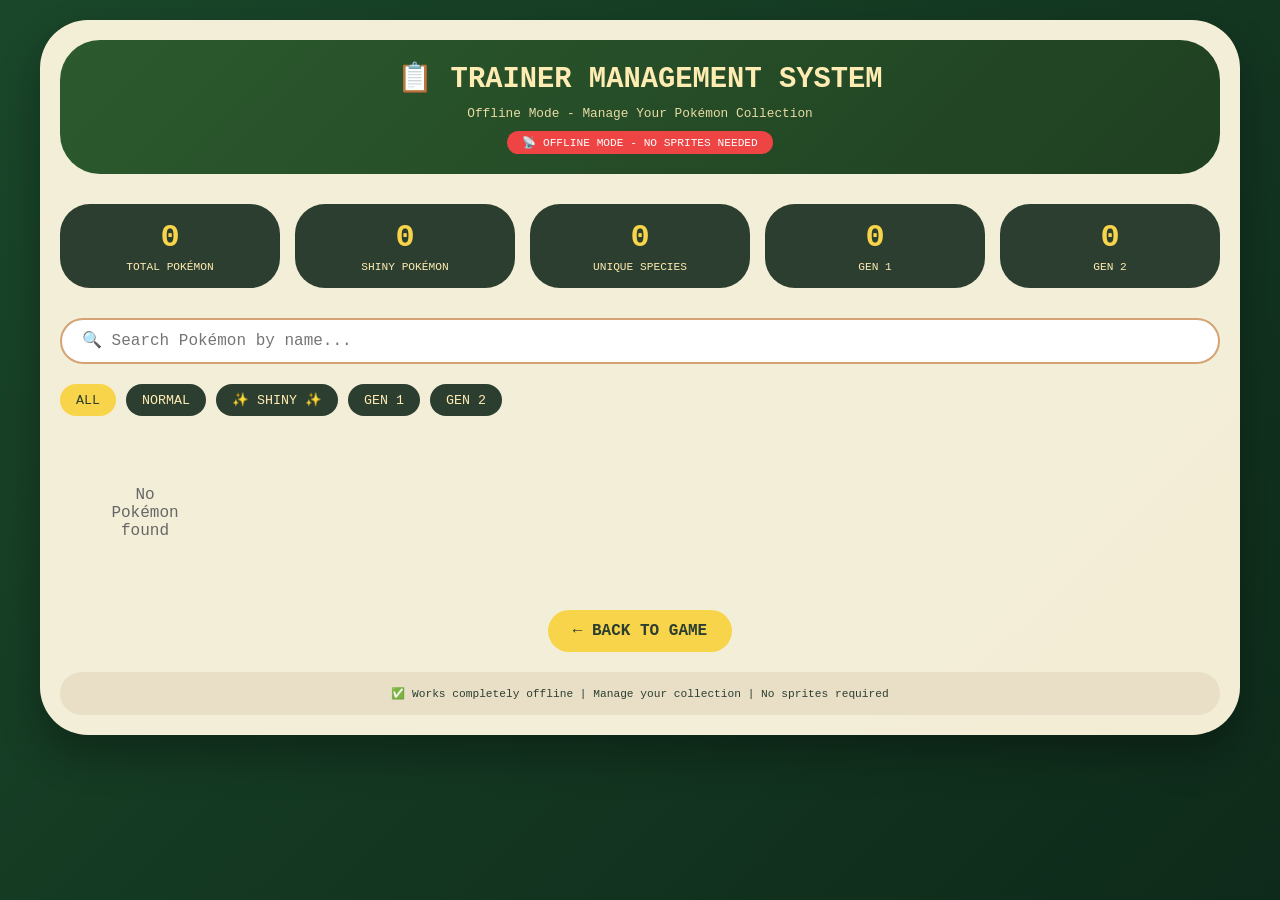
<file: trainer.html>
<!DOCTYPE html>
<html lang="en">
<head>
    <meta charset="UTF-8">
    <meta name="viewport" content="width=device-width, initial-scale=1.0, user-scalable=no">
    <meta name="theme-color" content="#1a472a">
    <title>Trainer Management - Offline</title>
    <style>
        * {
            margin: 0;
            padding: 0;
            box-sizing: border-box;
        }

        body {
            background: linear-gradient(135deg, #1a472a 0%, #0e2a1a 100%);
            min-height: 100vh;
            font-family: 'Segoe UI', 'Courier New', system-ui, monospace;
            padding: 20px;
        }

        .container {
            max-width: 1200px;
            margin: 0 auto;
            background: rgba(255, 248, 225, 0.95);
            border-radius: 48px;
            padding: 20px;
            box-shadow: 0 20px 40px rgba(0,0,0,0.3);
        }

        .header {
            text-align: center;
            margin-bottom: 30px;
            padding: 20px;
            background: linear-gradient(135deg, #2c5a2e, #1f4021);
            border-radius: 40px;
            color: #ffecb3;
        }

        .header h1 {
            font-size: 1.8rem;
            margin-bottom: 10px;
        }

        .header p {
            font-size: 0.8rem;
            opacity: 0.9;
        }

        .offline-badge {
            display: inline-block;
            background: #ef4444;
            color: white;
            padding: 5px 15px;
            border-radius: 40px;
            font-size: 0.7rem;
            margin-top: 10px;
        }

        .stats-grid {
            display: grid;
            grid-template-columns: repeat(auto-fit, minmax(150px, 1fr));
            gap: 15px;
            margin-bottom: 30px;
        }

        .stat-card {
            background: #2c3e2f;
            padding: 15px;
            border-radius: 30px;
            text-align: center;
            color: #ffecb3;
        }

        .stat-value {
            font-size: 2rem;
            font-weight: bold;
            color: #f7d44a;
        }

        .stat-label {
            font-size: 0.7rem;
            margin-top: 5px;
        }

        .search-bar {
            margin-bottom: 20px;
        }

        .search-input {
            width: 100%;
            padding: 12px 20px;
            border-radius: 50px;
            border: 2px solid #d4a373;
            background: white;
            font-size: 1rem;
            font-family: inherit;
        }

        .filter-buttons {
            display: flex;
            gap: 10px;
            flex-wrap: wrap;
            margin-bottom: 20px;
        }

        .filter-btn {
            background: #2c3e2f;
            color: #ffecb3;
            border: none;
            padding: 8px 16px;
            border-radius: 40px;
            cursor: pointer;
            font-family: inherit;
            transition: all 0.2s;
        }

        .filter-btn.active {
            background: #f7d44a;
            color: #2c3e2f;
        }

        .pokemon-grid {
            display: grid;
            grid-template-columns: repeat(auto-fill, minmax(150px, 1fr));
            gap: 15px;
            max-height: 500px;
            overflow-y: auto;
            padding: 10px;
        }

        .pokemon-card {
            background: #2c3e2f;
            border-radius: 20px;
            padding: 15px;
            text-align: center;
            transition: transform 0.2s;
            position: relative;
        }

        .pokemon-card:hover {
            transform: translateY(-3px);
        }

        .pokemon-card.shiny {
            background: linear-gradient(145deg, #f5b042, #cf8e1f);
        }

        .pokemon-id {
            font-size: 0.7rem;
            color: #ffecb3;
            background: rgba(0,0,0,0.3);
            display: inline-block;
            padding: 2px 10px;
            border-radius: 20px;
            margin-bottom: 8px;
        }

        .pokemon-name {
            font-size: 1rem;
            font-weight: bold;
            color: white;
            margin: 10px 0;
        }

        .pokemon-icon {
            font-size: 48px;
            margin: 10px 0;
        }

        .shiny-badge {
            position: absolute;
            top: 10px;
            right: 10px;
            font-size: 1.2rem;
        }

        .release-btn {
            background: #ef4444;
            color: white;
            border: none;
            padding: 8px 16px;
            border-radius: 30px;
            font-size: 0.7rem;
            cursor: pointer;
            margin-top: 10px;
            width: 100%;
            transition: all 0.2s;
        }

        .release-btn:hover {
            background: #dc2626;
        }

        .back-link {
            display: inline-block;
            margin-top: 20px;
            background: #f7d44a;
            color: #2c3e2f;
            text-decoration: none;
            padding: 12px 25px;
            border-radius: 40px;
            font-weight: bold;
            text-align: center;
            transition: all 0.2s;
        }

        .back-link:hover {
            background: #ffecb3;
            transform: scale(1.02);
        }

        .footer {
            text-align: center;
            margin-top: 20px;
            padding: 15px;
            background: #e9dfc7;
            border-radius: 30px;
            font-size: 0.7rem;
            color: #2c3e2f;
        }

        .empty-state {
            text-align: center;
            padding: 40px;
            color: #666;
        }
    </style>
</head>
<body>
    <div class="container">
        <div class="header">
            <h1>📋 TRAINER MANAGEMENT SYSTEM</h1>
            <p>Offline Mode - Manage Your Pokémon Collection</p>
            <div class="offline-badge">📡 OFFLINE MODE - NO SPRITES NEEDED</div>
        </div>

        <div class="stats-grid">
            <div class="stat-card">
                <div class="stat-value" id="offlineTotalCount">0</div>
                <div class="stat-label">TOTAL POKÉMON</div>
            </div>
            <div class="stat-card">
                <div class="stat-value" id="offlineShinyCount">0</div>
                <div class="stat-label">SHINY POKÉMON</div>
            </div>
            <div class="stat-card">
                <div class="stat-value" id="offlineUniqueCount">0</div>
                <div class="stat-label">UNIQUE SPECIES</div>
            </div>
            <div class="stat-card">
                <div class="stat-value" id="offlineGen1Count">0</div>
                <div class="stat-label">GEN 1</div>
            </div>
            <div class="stat-card">
                <div class="stat-value" id="offlineGen2Count">0</div>
                <div class="stat-label">GEN 2</div>
            </div>
        </div>

        <div class="search-bar">
            <input type="text" id="searchInput" class="search-input" placeholder="🔍 Search Pokémon by name...">
        </div>

        <div class="filter-buttons">
            <button class="filter-btn active" data-filter="all">ALL</button>
            <button class="filter-btn" data-filter="normal">NORMAL</button>
            <button class="filter-btn" data-filter="shiny">✨ SHINY ✨</button>
            <button class="filter-btn" data-filter="gen1">GEN 1</button>
            <button class="filter-btn" data-filter="gen2">GEN 2</button>
        </div>

        <div id="offlinePokemonGrid" class="pokemon-grid"></div>

        <div style="text-align: center;">
            <a href="index.html" class="back-link">← BACK TO GAME</a>
        </div>

        <div class="footer">
            ✅ Works completely offline | Manage your collection | No sprites required
        </div>
    </div>

    <script>
        // Pokémon names (Gen 1 and 2)
        const allPokemonNames = [
            "Bulbasaur", "Ivysaur", "Venusaur", "Charmander", "Charmeleon", "Charizard",
            "Squirtle", "Wartortle", "Blastoise", "Caterpie", "Metapod", "Butterfree",
            "Weedle", "Kakuna", "Beedrill", "Pidgey", "Pidgeotto", "Pidgeot",
            "Rattata", "Raticate", "Spearow", "Fearow", "Ekans", "Arbok",
            "Pikachu", "Raichu", "Sandshrew", "Sandslash", "Nidoran♀", "Nidorina",
            "Nidoqueen", "Nidoran♂", "Nidorino", "Nidoking", "Clefairy", "Clefable",
            "Vulpix", "Ninetales", "Jigglypuff", "Wigglytuff", "Zubat", "Golbat",
            "Oddish", "Gloom", "Vileplume", "Paras", "Parasect", "Venonat",
            "Venomoth", "Diglett", "Dugtrio", "Meowth", "Persian", "Psyduck",
            "Golduck", "Mankey", "Primeape", "Growlithe", "Arcanine", "Poliwag",
            "Poliwhirl", "Poliwrath", "Abra", "Kadabra", "Alakazam", "Machop",
            "Machoke", "Machamp", "Bellsprout", "Weepinbell", "Victreebel", "Tentacool",
            "Tentacruel", "Geodude", "Graveler", "Golem", "Ponyta", "Rapidash",
            "Slowpoke", "Slowbro", "Magnemite", "Magneton", "Farfetch'd", "Doduo",
            "Dodrio", "Seel", "Dewgong", "Grimer", "Muk", "Shellder", "Cloyster",
            "Gastly", "Haunter", "Gengar", "Onix", "Drowzee", "Hypno", "Krabby",
            "Kingler", "Voltorb", "Electrode", "Exeggcute", "Exeggutor", "Cubone",
            "Marowak", "Hitmonlee", "Hitmonchan", "Lickitung", "Koffing", "Weezing",
            "Rhyhorn", "Rhydon", "Chansey", "Tangela", "Kangaskhan", "Horsea",
            "Seadra", "Goldeen", "Seaking", "Staryu", "Starmie", "Mr. Mime",
            "Scyther", "Jynx", "Electabuzz", "Magmar", "Pinsir", "Tauros",
            "Magikarp", "Gyarados", "Lapras", "Ditto", "Eevee", "Vaporeon",
            "Jolteon", "Flareon", "Porygon", "Omanyte", "Omastar", "Kabuto",
            "Kabutops", "Aerodactyl", "Snorlax", "Articuno", "Zapdos", "Moltres",
            "Dratini", "Dragonair", "Dragonite", "Mewtwo", "Mew",
            "Chikorita", "Bayleef", "Meganium", "Cyndaquil", "Quilava", "Typhlosion",
            "Totodile", "Croconaw", "Feraligatr", "Sentret", "Furret", "Hoothoot",
            "Noctowl", "Ledyba", "Ledian", "Spinarak", "Ariados", "Crobat",
            "Chinchou", "Lanturn", "Pichu", "Cleffa", "Igglybuff", "Togepi",
            "Togetic", "Natu", "Xatu", "Mareep", "Flaaffy", "Ampharos",
            "Bellossom", "Marill", "Azumarill", "Sudowoodo", "Politoed", "Hoppip",
            "Skiploom", "Jumpluff", "Aipom", "Sunkern", "Sunflora", "Yanma",
            "Wooper", "Quagsire", "Espeon", "Umbreon", "Murkrow", "Slowking",
            "Misdreavus", "Unown", "Wobbuffet", "Girafarig", "Pineco", "Forretress",
            "Dunsparce", "Gligar", "Steelix", "Snubbull", "Granbull", "Qwilfish",
            "Scizor", "Shuckle", "Heracross", "Sneasel", "Teddiursa", "Ursaring",
            "Slugma", "Magcargo", "Swinub", "Piloswine", "Corsola", "Remoraid",
            "Octillery", "Delibird", "Mantine", "Skarmory", "Houndour", "Houndoom",
            "Kingdra", "Phanpy", "Donphan", "Porygon2", "Stantler", "Smeargle",
            "Tyrogue", "Hitmontop", "Smoochum", "Elekid", "Magby", "Miltank",
            "Blissey", "Raikou", "Entei", "Suicune", "Larvitar", "Pupitar",
            "Tyranitar", "Lugia", "Ho-Oh", "Celebi"
        ];

        let caughtPokemon = [];

        function getPokemonName(id) {
            return allPokemonNames[id - 1];
        }

        function getPokemonIcon(id) {
            // Simple emoji representation by type/gen
            if (id <= 151) return "🟢";
            return "🔵";
        }

        function loadData() {
            const savedData = localStorage.getItem('pokemonGameSave');
            if (savedData) {
                const data = JSON.parse(savedData);
                caughtPokemon = data.caughtPokemon || [];
            }
            renderStats();
            renderPokemonList();
        }

        function renderStats() {
            const totalCount = caughtPokemon.length;
            const shinyCount = caughtPokemon.filter(p => p.shiny).length;
            const uniqueSet = new Set(caughtPokemon.map(p => p.id));
            const uniqueCount = uniqueSet.size;
            const gen1Count = caughtPokemon.filter(p => p.id <= 151).length;
            const gen2Count = caughtPokemon.filter(p => p.id >= 152 && p.id <= 251).length;

            document.getElementById('offlineTotalCount').innerText = totalCount;
            document.getElementById('offlineShinyCount').innerText = shinyCount;
            document.getElementById('offlineUniqueCount').innerText = uniqueCount;
            document.getElementById('offlineGen1Count').innerText = gen1Count;
            document.getElementById('offlineGen2Count').innerText = gen2Count;
        }

        function renderPokemonList() {
            const grid = document.getElementById('offlinePokemonGrid');
            const searchTerm = document.getElementById('searchInput').value.toLowerCase();
            const activeFilter = document.querySelector('.filter-btn.active').dataset.filter;
            
            let filteredPokemon = [...caughtPokemon];
            
            if (searchTerm) {
                filteredPokemon = filteredPokemon.filter(p => 
                    getPokemonName(p.id).toLowerCase().includes(searchTerm)
                );
            }
            
            if (activeFilter === 'shiny') {
                filteredPokemon = filteredPokemon.filter(p => p.shiny);
            } else if (activeFilter === 'normal') {
                filteredPokemon = filteredPokemon.filter(p => !p.shiny);
            } else if (activeFilter === 'gen1') {
                filteredPokemon = filteredPokemon.filter(p => p.id <= 151);
            } else if (activeFilter === 'gen2') {
                filteredPokemon = filteredPokemon.filter(p => p.id >= 152 && p.id <= 251);
            }
            
            if (filteredPokemon.length === 0) {
                grid.innerHTML = '<div class="empty-state">No Pokémon found</div>';
                return;
            }
            
            grid.innerHTML = filteredPokemon.map(p => `
                <div class="pokemon-card ${p.shiny ? 'shiny' : ''}">
                    ${p.shiny ? '<div class="shiny-badge">✨</div>' : ''}
                    <div class="pokemon-id">#${p.id.toString().padStart(3, '0')}</div>
                    <div class="pokemon-icon">${p.shiny ? '⭐' : '🔘'}</div>
                    <div class="pokemon-name">${getPokemonName(p.id)}</div>
                    <button class="release-btn" data-id="${p.id}" data-shiny="${p.shiny}">RELEASE</button>
                </div>
            `).join('');
            
            document.querySelectorAll('.release-btn').forEach(btn => {
                btn.addEventListener('click', (e) => {
                    e.stopPropagation();
                    const id = parseInt(btn.dataset.id);
                    const isShiny = btn.dataset.shiny === 'true';
                    releasePokemon(id, isShiny);
                });
            });
        }
        
        function releasePokemon(id, isShiny) {
            const pokemonName = getPokemonName(id);
            if (confirm(`Release ${isShiny ? 'SHINY ' : ''}${pokemonName}?\n\nThis cannot be undone!`)) {
                const index = caughtPokemon.findIndex(p => p.id === id && p.shiny === isShiny);
                if (index !== -1) {
                    caughtPokemon.splice(index, 1);
                    
                    const savedData = localStorage.getItem('pokemonGameSave');
                    if (savedData) {
                        const data = JSON.parse(savedData);
                        data.caughtPokemon = caughtPokemon;
                        data.caughtCount = caughtPokemon.length;
                        data.uniqueSet = Array.from(new Set(caughtPokemon.map(p => p.id)));
                        localStorage.setItem('pokemonGameSave', JSON.stringify(data));
                    }
                    
                    renderStats();
                    renderPokemonList();
                    
                    const notification = document.createElement('div');
                    notification.textContent = `Released ${isShiny ? 'SHINY ' : ''}${pokemonName}`;
                    notification.style.position = 'fixed';
                    notification.style.bottom = '20px';
                    notification.style.right = '20px';
                    notification.style.background = '#ef4444';
                    notification.style.color = 'white';
                    notification.style.padding = '10px 20px';
                    notification.style.borderRadius = '40px';
                    notification.style.zIndex = '9999';
                    document.body.appendChild(notification);
                    setTimeout(() => notification.remove(), 2000);
                }
            }
        }
        
        document.getElementById('searchInput').addEventListener('input', () => renderPokemonList());
        
        document.querySelectorAll('.filter-btn').forEach(btn => {
            btn.addEventListener('click', () => {
                document.querySelectorAll('.filter-btn').forEach(b => b.classList.remove('active'));
                btn.classList.add('active');
                renderPokemonList();
            });
        });
        
        loadData();
    </script>
</body>
</html>
</file>
